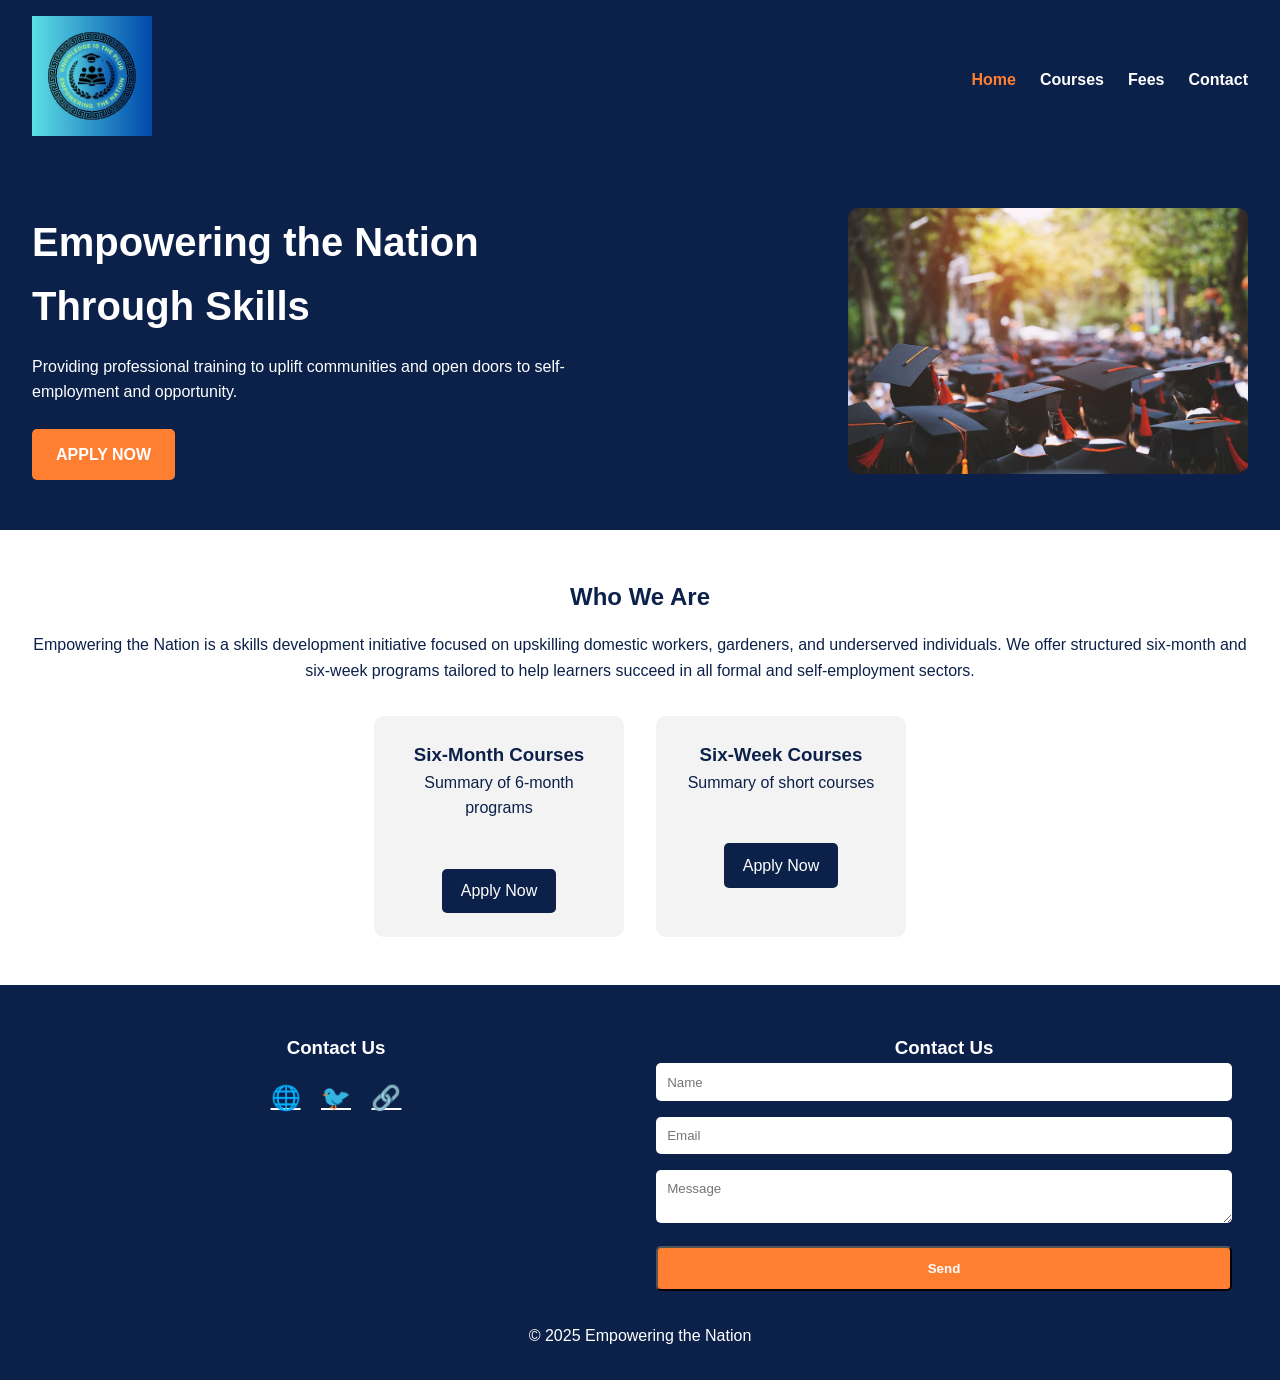
<file: Empowering the Nation/index.html>
<!DOCTYPE html>
<html lang="en">
<head>
  <meta charset="UTF-8" />
  <meta name="viewport" content="width=device-width, initial-scale=1.0" />
  <title>Empowering the Nation</title>
  <link rel="stylesheet" href="style.css" />
</head>
<body>
  <!-- Navbar -->
  <header>
    <nav class="navbar">
      <div class="Logo">
        <img src="logo.jpg" alt="logo" height="auto" width="120" />
      </div>
      <ul class="nav-links">
        <li><a href="index.html" class="active">Home</a></li>
        <li><a href="courses.html">Courses</a></li>
        <li><a href="fees.html">Fees</a></li>
        <li><a href="contact.html">Contact</a></li>
      </ul>
      <div class="menu-icon">&#9776;</div>
    </nav>
  </header>

  <!-- Hero Section -->
  <section class="hero">
    <div class="hero-text">
      <h1>Empowering the Nation Through Skills</h1>
      <p>
        Providing professional training to uplift communities and open doors
        to self-employment and opportunity.
      </p>
      <a href="apply.html" class="btn">APPLY NOW</a>
    </div>
    <div class="hero-image">
      <img src="Graduates.jpg" alt="Graduates" />
    </div>
  </section>

  <!-- About Section -->
  <section class="about">
    <h2>Who We Are</h2>
    <p>
      Empowering the Nation is a skills development initiative focused on
      upskilling domestic workers, gardeners, and underserved individuals. We
      offer structured six-month and six-week programs tailored to help
      learners succeed in all formal and self-employment sectors.
    </p>

    <div class="courses">
      <div class="course-card">
        <h3>Six-Month Courses</h3>
        <p>Summary of 6-month programs</p>
        <a href="apply.html?course=Six-Month Programs" class="btn-dark">Apply Now</a>
      </div>
      <div class="course-card">
        <h3>Six-Week Courses</h3>
        <p>Summary of short courses</p>
        <a href="apply.html?course=Six-Month Programs" class="btn-dark">Apply Now</a>
      </div>
    </div>
  </section>

  <!-- Contact Section -->
  <footer>
    <div class="footer-content">
      <div>
        <h3>Contact Us</h3>
        <div class="socials">
          <a href="contact.html">🌐</a>
          <a href="contact.html">🐦</a>
          <a href="contact.html">🔗</a>
        </div>
      </div>
      <div>
        <h3>Contact Us</h3>
        <form>
          <input type="text" placeholder="Name" required />
          <input type="email" placeholder="Email" required />
          <textarea placeholder="Message"></textarea>
          <button type="submit" class="btn">Send</button>
        </form>
      </div>
    </div>
    <p class="copyright">© 2025 Empowering the Nation</p>
  </footer>
</body>
</html>
</file>
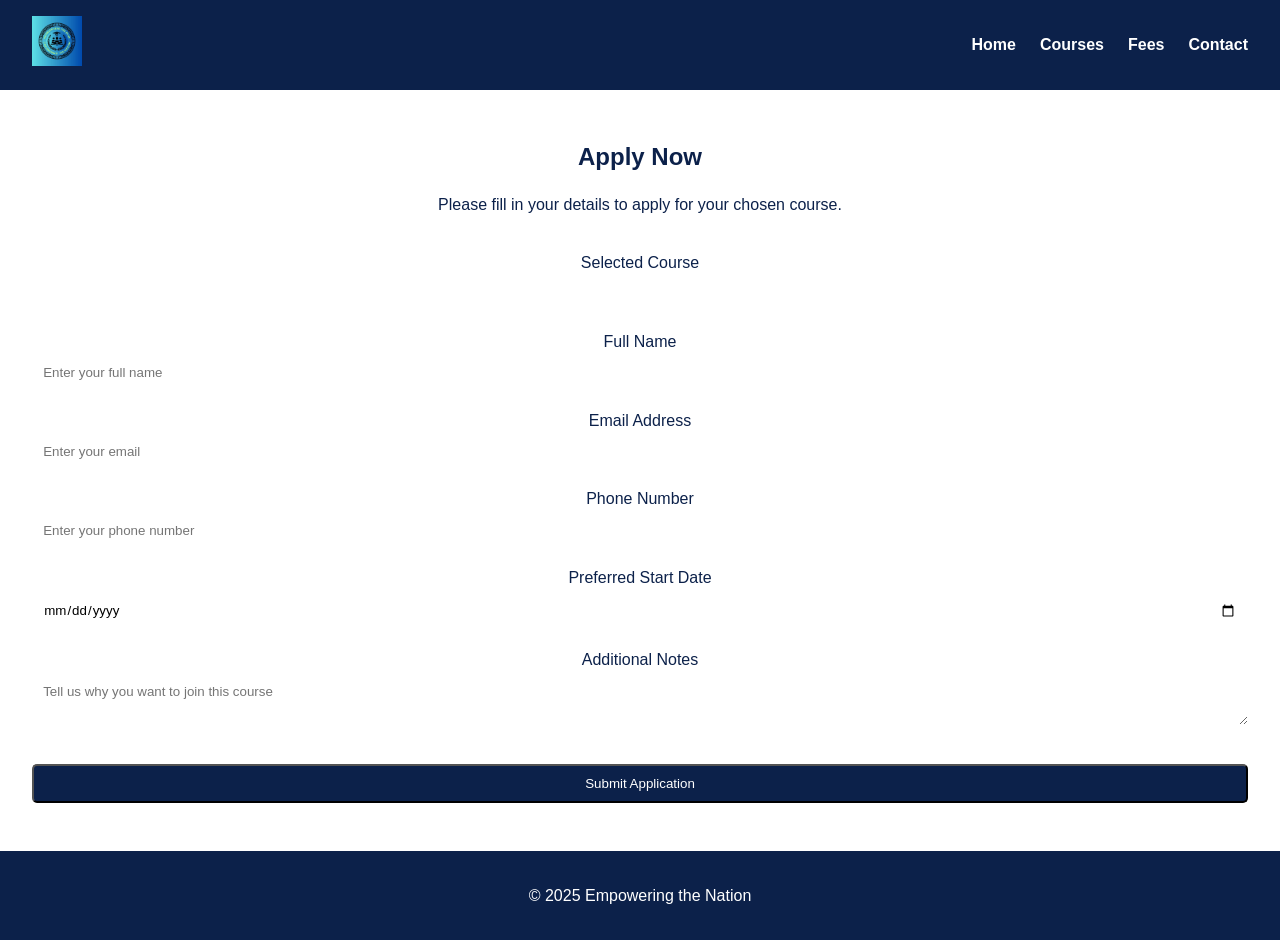
<file: Empowering the Nation/apply.html>
<!DOCTYPE html>
<html lang="en">
<head>
  <meta charset="UTF-8">
  <meta name="viewport" content="width=device-width, initial-scale=1.0">
  <title>Apply Now - Empowering the Nation</title>
  <link rel="stylesheet" href="style.css">
  <script>
    // Auto-fill course from URL
    window.onload = function () {
      const params = new URLSearchParams(window.location.search);
      document.getElementById("courseName").value = params.get("course") || "";
    }
  </script>
</head>
<body>
  <!-- Navbar -->
  <nav class="navbar">
    <div class="logo"><a href="index.html"><img src="logo.jpg" alt="Logo"></a></div>
    <ul class="nav-links">
      <li><a href="index.html">Home</a></li>
      <li><a href="courses.html">Courses</a></li>
      <li><a href="fees.html">Fees</a></li>
      <li><a href="contact.html">Contact</a></li>
    </ul>
  </nav>

  <!-- Application Form -->
  <section class="about">
    <h2>Apply Now</h2>
    <p>Please fill in your details to apply for your chosen course.</p>

    <form>
      <label>Selected Course</label>
      <input type="text" id="courseName" readonly>

      <label>Full Name</label>
      <input type="text" placeholder="Enter your full name" required>

      <label>Email Address</label>
      <input type="email" placeholder="Enter your email" required>

      <label>Phone Number</label>
      <input type="tel" placeholder="Enter your phone number" required>

      <label>Preferred Start Date</label>
      <input type="date" required>

      <label>Additional Notes</label>
      <textarea placeholder="Tell us why you want to join this course"></textarea>

      <button type="submit" class="btn-dark">Submit Application</button>
    </form>
  </section>

  <!-- Footer -->
  <footer>
    <p>&copy; 2025 Empowering the Nation</p>
  </footer>
</body>
</html>
</file>
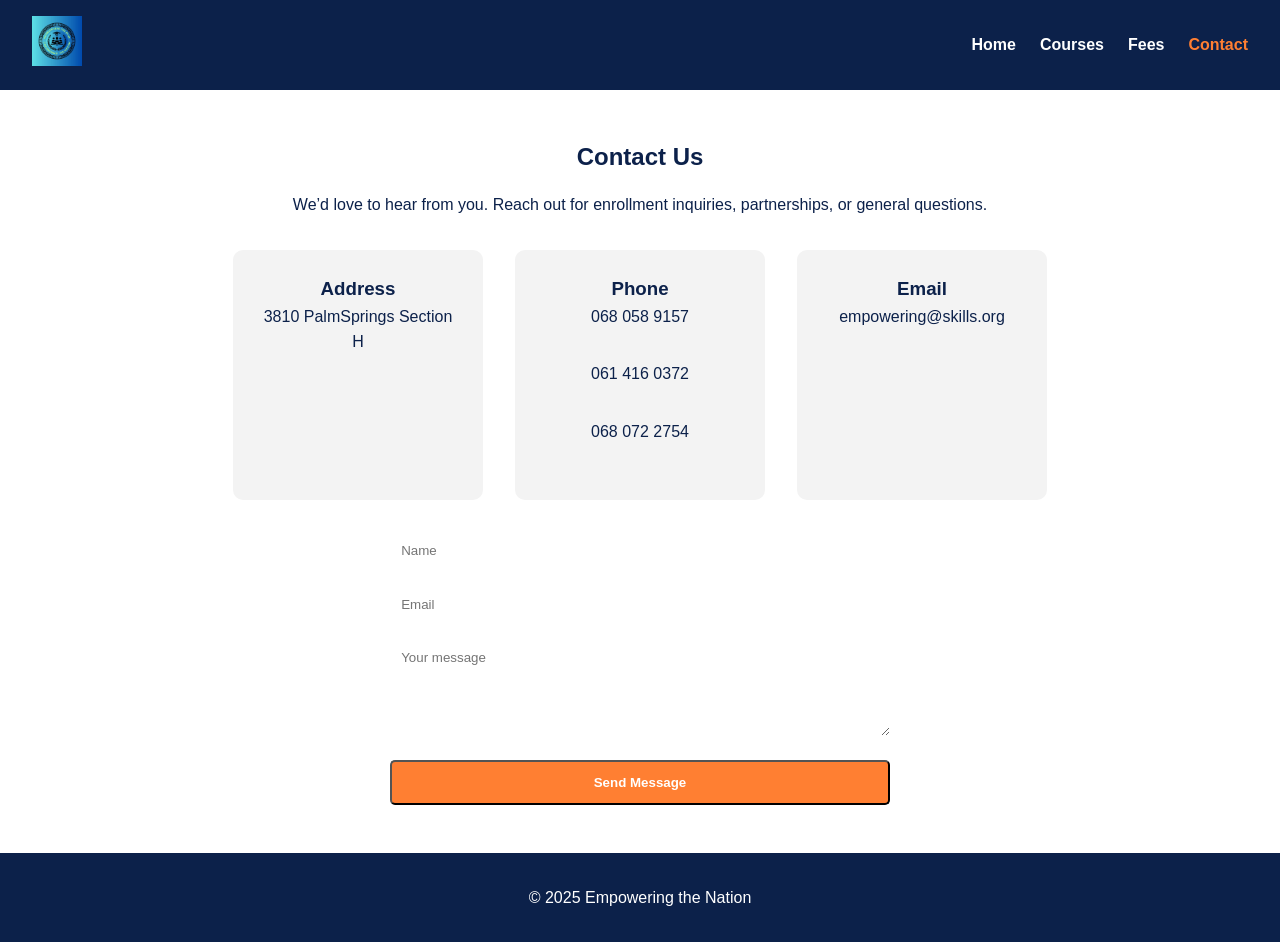
<file: Empowering the Nation/contact.html>
<!DOCTYPE html>
<html lang="en">
<head>
  <meta charset="UTF-8" />
  <meta name="viewport" content="width=device-width, initial-scale=1.0" />
  <title>Contact - Empowering the Nation</title>
  <link rel="stylesheet" href="style.css" />
</head>
<body>
  <!-- Navbar -->
  <header>
    <nav class="navbar">
      <div class="logo">
        <img src="logo.jpg" alt="Logo" />
      </div>
      <ul class="nav-links">
        <li><a href="index.html">Home</a></li>
        <li><a href="courses.html">Courses</a></li>
        <li><a href="fees.html">Fees</a></li>
        <li><a href="contact.html" class="active">Contact</a></li>
      </ul>
    </nav>
  </header>

  <!-- Contact Section -->
  <section class="about">
    <h2>Contact Us</h2>
    <p>
      We’d love to hear from you. Reach out for enrollment inquiries,
      partnerships, or general questions.
    </p>

    <div class="courses">
      <div class="course-card">
        <h3>Address</h3>
        <p>3810 PalmSprings Section H</p>
      </div>
      <div class="course-card">
        <h3>Phone</h3>
        <p>068 058 9157</p>
        <p>061 416 0372</p>
        <p>068 072 2754</p>
      </div>
      <div class="course-card">
        <h3>Email</h3>
        <p>empowering@skills.org</p>
      </div>
    </div>

    <form style="margin-top: 2rem; max-width: 500px; margin-left: auto; margin-right: auto;">
      <input type="text" placeholder="Name" required />
      <input type="email" placeholder="Email" required />
      <textarea placeholder="Your message" rows="5"></textarea>
      <button type="submit" class="btn">Send Message</button>
    </form>
  </section>

  <footer>
    <p class="copyright">© 2025 Empowering the Nation</p>
  </footer>
</body>
</html>
</file>
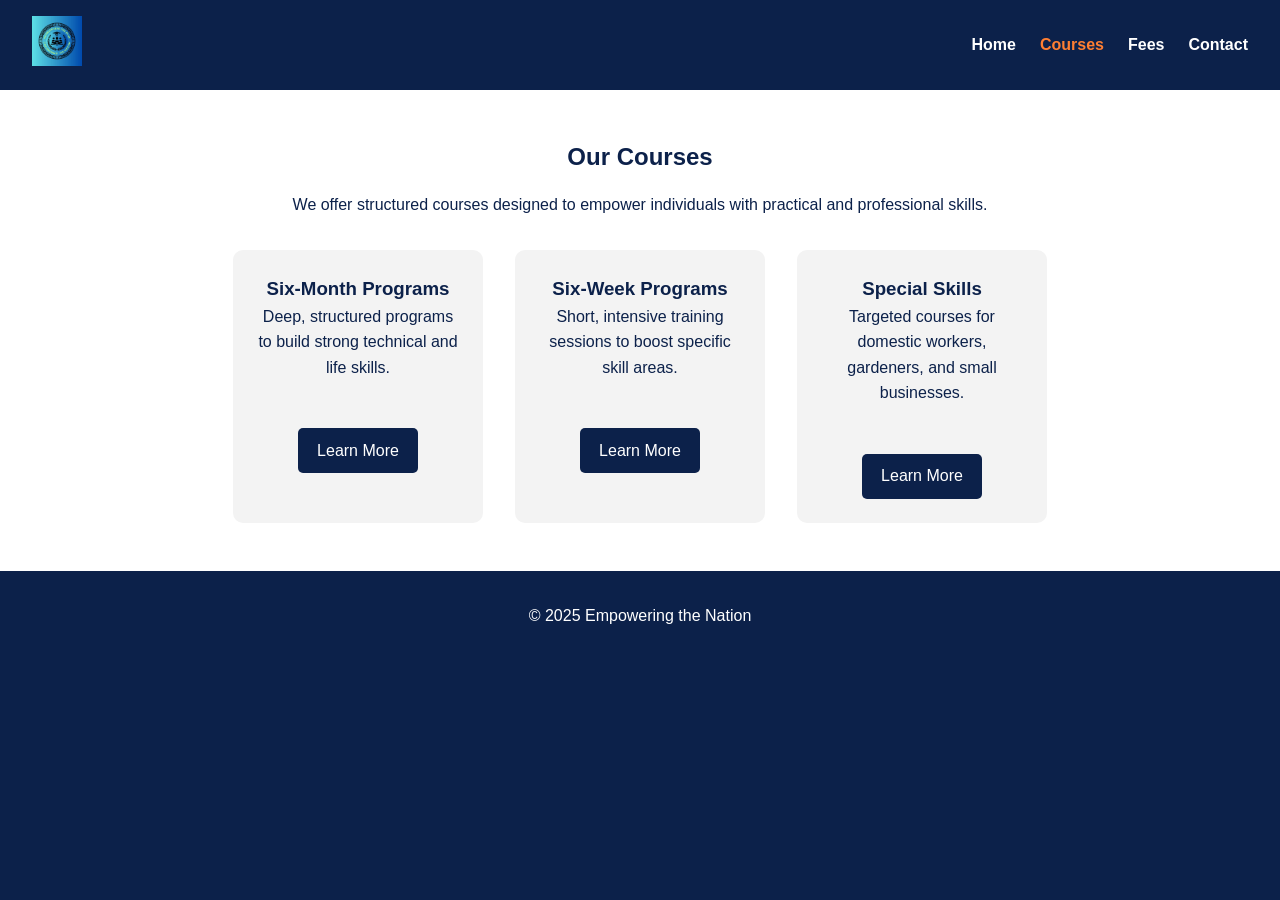
<file: Empowering the Nation/courses.html>
<!DOCTYPE html>
<html lang="en">
<head>
  <meta charset="UTF-8" />
  <meta name="viewport" content="width=device-width, initial-scale=1.0" />
  <title>Courses - Empowering the Nation</title>
  <link rel="stylesheet" href="style.css" />
</head>
<body>
  <!-- Navbar -->
  <header>
    <nav class="navbar">
      <div class="logo">
        <img src="logo.jpg" alt="Logo" />
      </div>
      <ul class="nav-links">
        <li><a href="index.html">Home</a></li>
        <li><a href="courses.html" class="active">Courses</a></li>
        <li><a href="fees.html">Fees</a></li>
        <li><a href="contact.html">Contact</a></li>
      </ul>
    </nav>
  </header>

  <!-- Courses Section -->
  <section class="about">
    <h2>Our Courses</h2>
    <p>
      We offer structured courses designed to empower individuals with
      practical and professional skills.
    </p>
    <div class="courses">
      <div class="course-card">
        <h3>Six-Month Programs</h3>
        <p>Deep, structured programs to build strong technical and life skills.</p>
        <a href="sixmonth.html" class="btn-dark">Learn More</a>
      </div>
      <div class="course-card">
        <h3>Six-Week Programs</h3>
        <p>Short, intensive training sessions to boost specific skill areas.</p>
        <a href="sixweek.html" class="btn-dark">Learn More</a>
      </div>
      <div class="course-card">
        <h3>Special Skills</h3>
        <p>Targeted courses for domestic workers, gardeners, and small businesses.</p>
        <a href="specialskills.html" class="btn-dark">Learn More</a>
      </div>
    </div>
  </section>

  <footer>
    <p class="copyright">© 2025 Empowering the Nation</p>
  </footer>
</body>
</html>
</file>
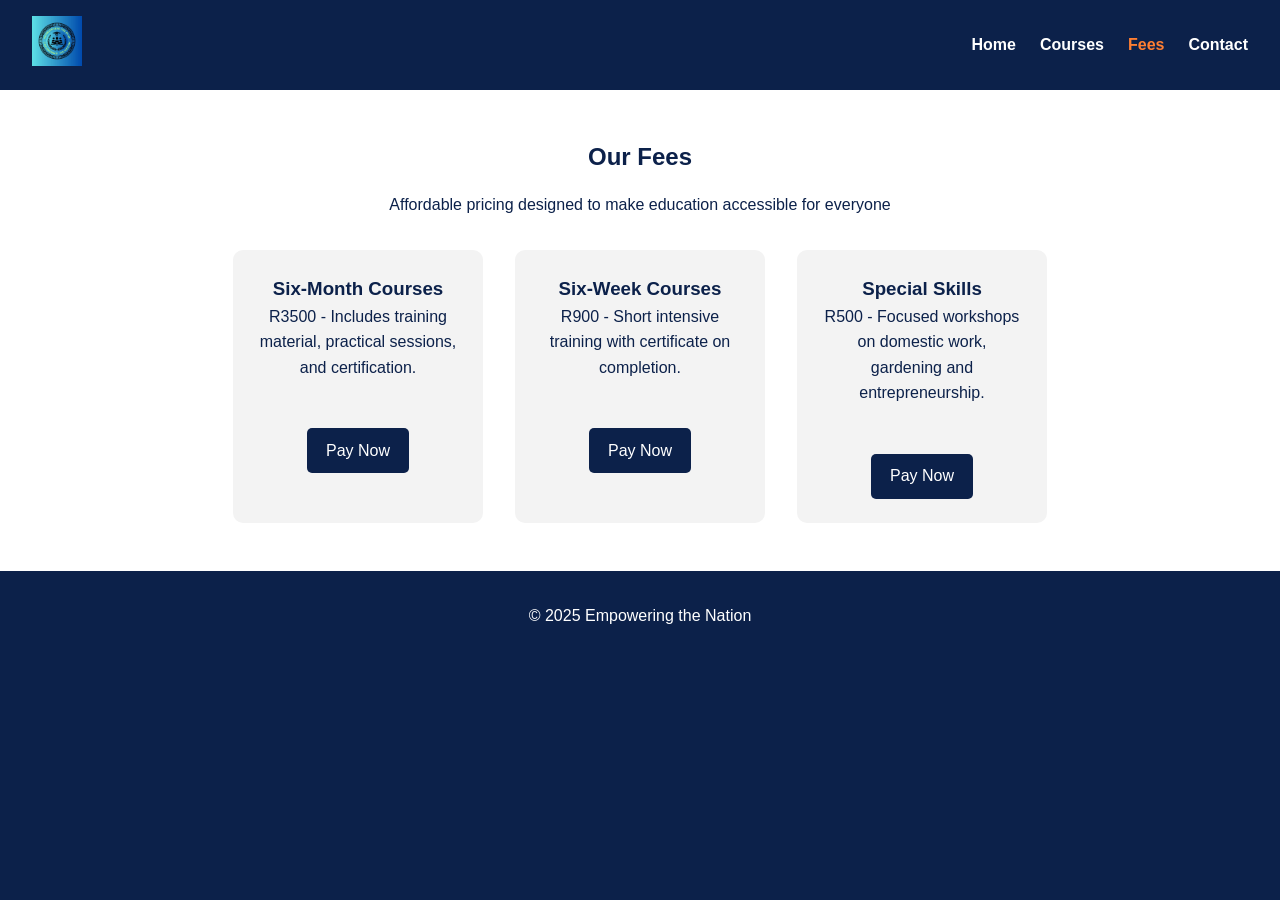
<file: Empowering the Nation/fees.html>
<!DOCTYPE html>
<html lang="en">
<head>
  <meta charset="UTF-8" />
  <meta name="viewport" content="width=device-width, initial-scale=1.0" />
  <title>Fees - Empowering the Nation</title>
  <link rel="stylesheet" href="style.css" />
</head>
<body>
  <!-- Navbar -->
  <header>
    <nav class="navbar">
      <div class="logo">
        <img src="logo.jpg" alt="Logo" />
      </div>
      <ul class="nav-links">
        <li><a href="index.html">Home</a></li>
        <li><a href="courses.html">Courses</a></li>
        <li><a href="fees.html" class="active">Fees</a></li>
        <li><a href="contact.html">Contact</a></li>
      </ul>
    </nav>
  </header>

  <!-- Fees Section -->
  <section class="about">
    <h2>Our Fees</h2>
    <p>Affordable pricing designed to make education accessible for everyone</p>
  
    <div class="courses">
      <div class="course-card">
        <h3>Six-Month Courses</h3>
        <p>R3500 - Includes training material, practical sessions, and certification.</p>
        <a href="payment.html?course=Six-Month Courses&amount=3500" class="btn-dark">Pay Now</a>
      </div>
  
      <div class="course-card">
        <h3>Six-Week Courses</h3>
        <p>R900 - Short intensive training with certificate on completion.</p>
        <a href="payment.html?course=Six-Week Courses&amount=900" class="btn-dark">Pay Now</a>
      </div>
  
      <div class="course-card">
        <h3>Special Skills</h3>
        <p>R500 - Focused workshops on domestic work, gardening and entrepreneurship.</p>
        <a href="payment.html?course=Special Skills&amount=500" class="btn-dark">Pay Now</a>
      </div>
    </div>
  </section>
  <footer>
    <p class="copyright">© 2025 Empowering the Nation</p>
  </footer>
</body>
</html>
</file>
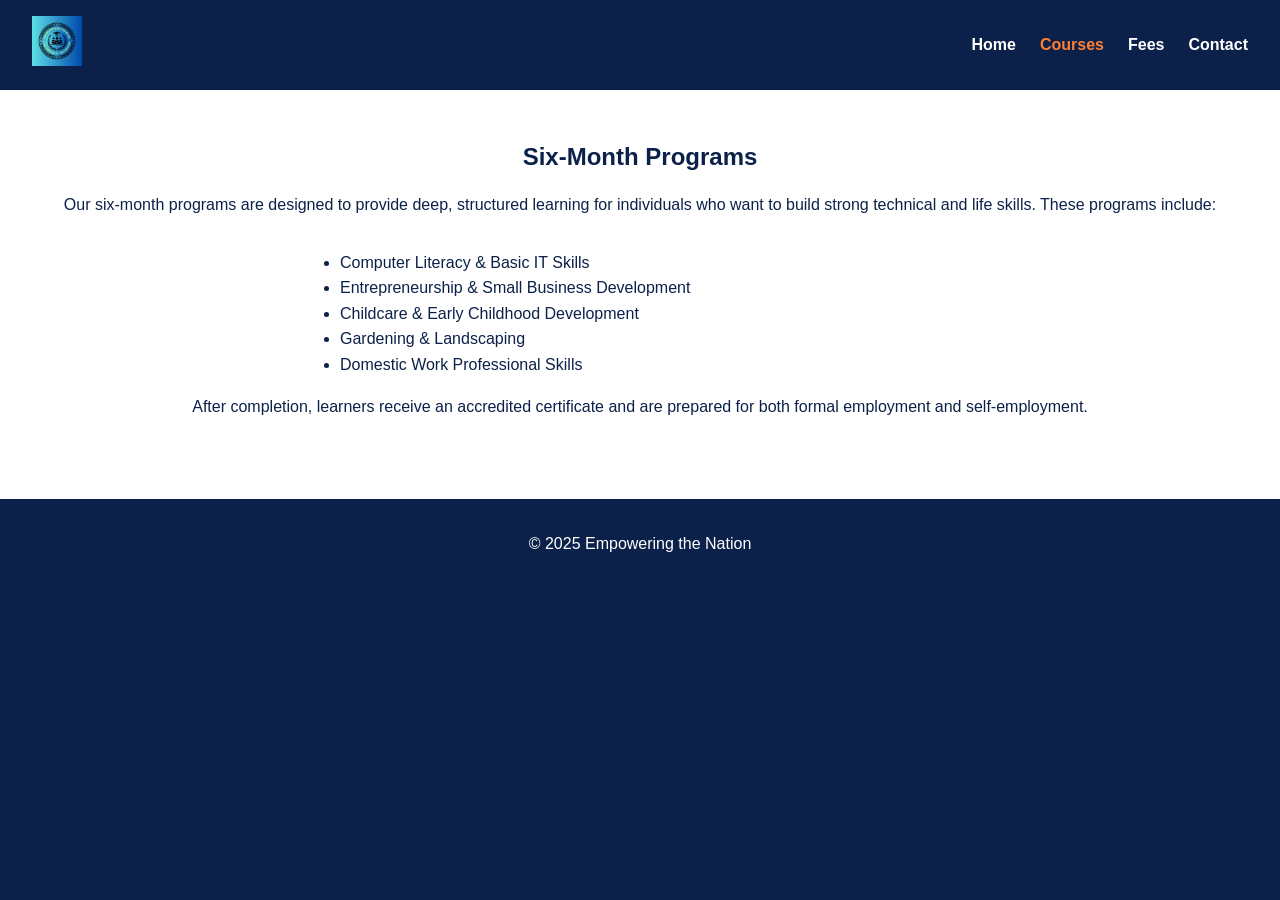
<file: Empowering the Nation/sixmonth.html>
<!DOCTYPE html>
<html lang="en">
<head>
  <meta charset="UTF-8" />
  <meta name="viewport" content="width=device-width, initial-scale=1.0" />
  <title>Six-Month Programs</title>
  <link rel="stylesheet" href="style.css" />
</head>
<body>
  <!-- Navbar -->
  <header>
    <nav class="navbar">
      <div class="logo">
        <img src="logo.jpg" alt="Logo" />
      </div>
      <ul class="nav-links">
        <li><a href="index.html">Home</a></li>
        <li><a href="courses.html" class="active">Courses</a></li>
        <li><a href="fees.html">Fees</a></li>
        <li><a href="contact.html">Contact</a></li>
      </ul>
    </nav>
  </header>

  <!-- Content -->
  <section class="about">
    <h2>Six-Month Programs</h2>
    <p>
      Our six-month programs are designed to provide deep, structured learning
      for individuals who want to build strong technical and life skills.  
      These programs include:  
    </p>
    <ul style="text-align: left; max-width: 600px; margin: 1rem auto;">
      <li>Computer Literacy & Basic IT Skills</li>
      <li>Entrepreneurship & Small Business Development</li>
      <li>Childcare & Early Childhood Development</li>
      <li>Gardening & Landscaping</li>
      <li>Domestic Work Professional Skills</li>
    </ul>
    <p>
      After completion, learners receive an accredited certificate and are 
      prepared for both formal employment and self-employment.
    </p>
  </section>

  <footer>
    <p>© 2025 Empowering the Nation</p>
  </footer>
</body>
</html>
</file>
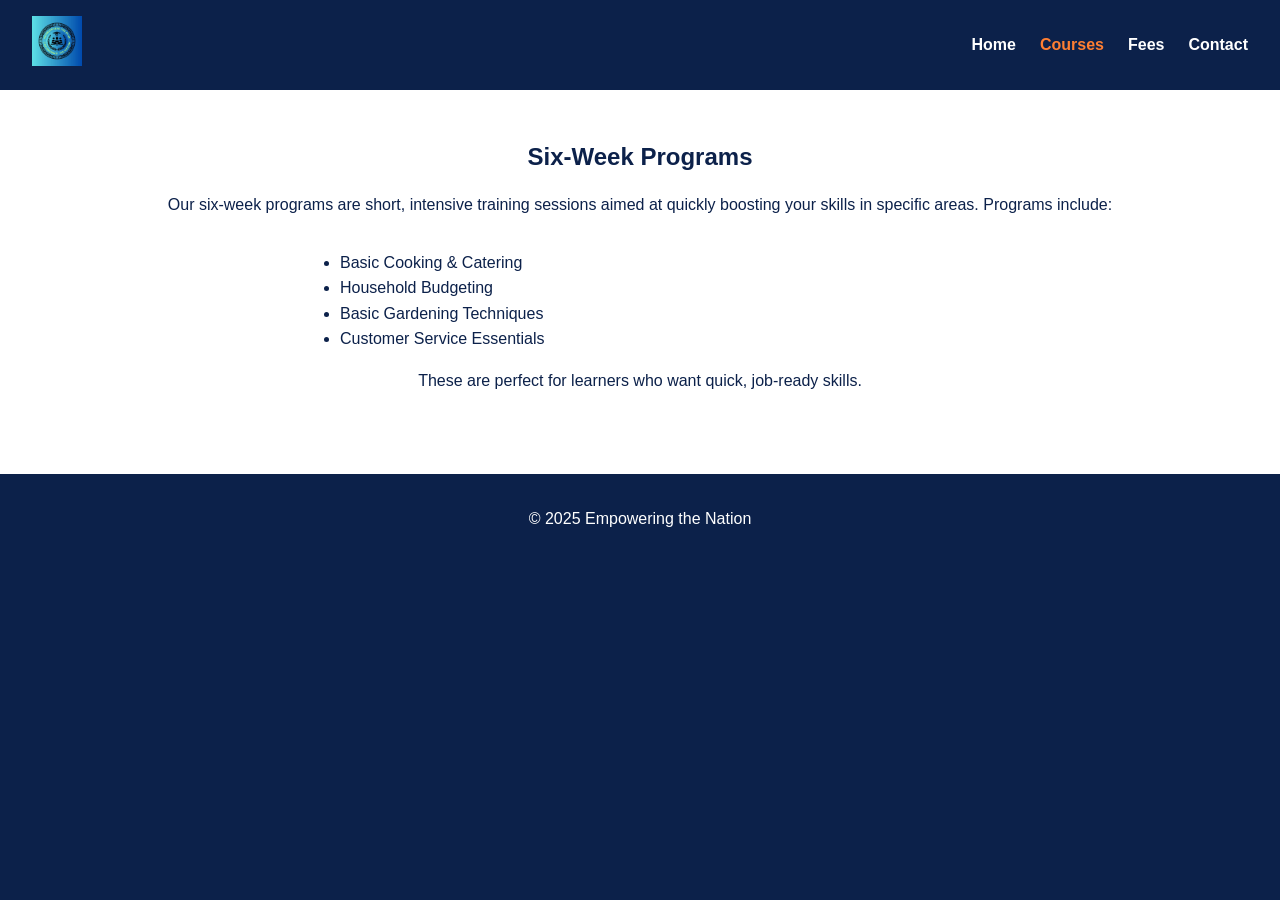
<file: Empowering the Nation/sixweek.html>
<!DOCTYPE html>
<html lang="en">
<head>
  <meta charset="UTF-8" />
  <meta name="viewport" content="width=device-width, initial-scale=1.0" />
  <title>Six-Week Programs</title>
  <link rel="stylesheet" href="style.css" />
</head>
<body>
  <header>
    <nav class="navbar">
      <div class="logo">
        <img src="logo.jpg" alt="Logo" />
      </div>
      <ul class="nav-links">
        <li><a href="index.html">Home</a></li>
        <li><a href="courses.html" class="active">Courses</a></li>
        <li><a href="fees.html">Fees</a></li>
        <li><a href="contact.html">Contact</a></li>
      </ul>
    </nav>
  </header>

  <section class="about">
    <h2>Six-Week Programs</h2>
    <p>
      Our six-week programs are short, intensive training sessions aimed at 
      quickly boosting your skills in specific areas.  
      Programs include:
    </p>
    <ul style="text-align: left; max-width: 600px; margin: 1rem auto;">
      <li>Basic Cooking & Catering</li>
      <li>Household Budgeting</li>
      <li>Basic Gardening Techniques</li>
      <li>Customer Service Essentials</li>
    </ul>
    <p>
      These are perfect for learners who want quick, job-ready skills.
    </p>
  </section>

  <footer>
    <p>© 2025 Empowering the Nation</p>
  </footer>
</body>
</html>
</file>
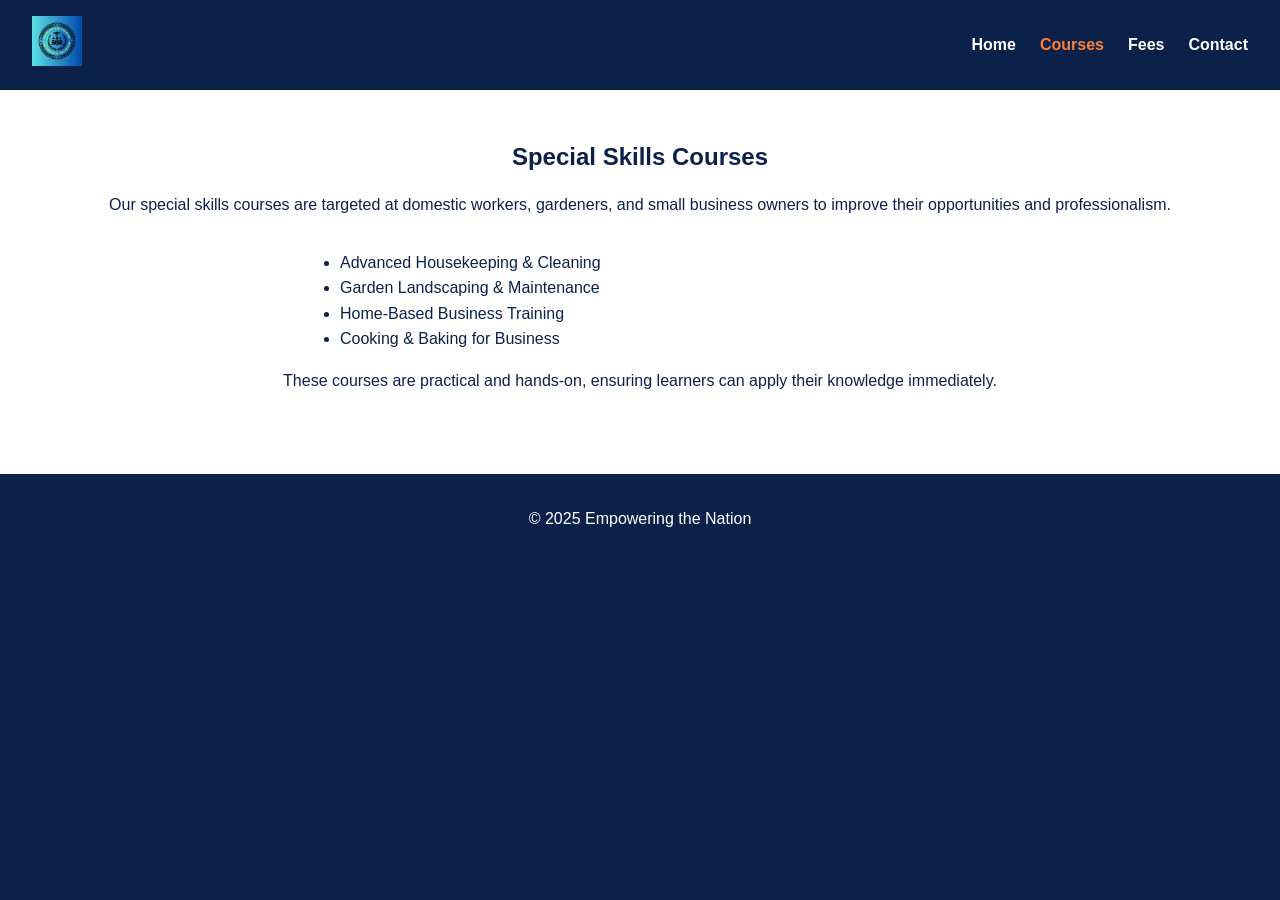
<file: Empowering the Nation/specialskills.html>
<!DOCTYPE html>
<html lang="en">
<head>
  <meta charset="UTF-8" />
  <meta name="viewport" content="width=device-width, initial-scale=1.0" />
  <title>Special Skills Courses</title>
  <link rel="stylesheet" href="style.css" />
</head>
<body>
  <header>
    <nav class="navbar">
      <div class="logo">
        <img src="logo.jpg" alt="Logo" />
      </div>
      <ul class="nav-links">
        <li><a href="index.html">Home</a></li>
        <li><a href="courses.html" class="active">Courses</a></li>
        <li><a href="fees.html">Fees</a></li>
        <li><a href="contact.html">Contact</a></li>
      </ul>
    </nav>
  </header>

  <section class="about">
    <h2>Special Skills Courses</h2>
    <p>
      Our special skills courses are targeted at domestic workers, gardeners, 
      and small business owners to improve their opportunities and 
      professionalism.  
    </p>
    <ul style="text-align: left; max-width: 600px; margin: 1rem auto;">
      <li>Advanced Housekeeping & Cleaning</li>
      <li>Garden Landscaping & Maintenance</li>
      <li>Home-Based Business Training</li>
      <li>Cooking & Baking for Business</li>
    </ul>
    <p>
      These courses are practical and hands-on, ensuring learners can apply 
      their knowledge immediately.
    </p>
  </section>

  <footer>
    <p>© 2025 Empowering the Nation</p>
  </footer>
</body>
</html>
</file>
<file: Empowering the Nation/style.css>
/* General Styles */
* {
    margin: 0;
    padding: 0;
    box-sizing: border-box;
    font-family: Arial, sans-serif;
  }
  
  body {
    background-color: #0c214a;
    color: #fff;
    line-height: 1.6;
  }
  
  /* Navbar */
  .navbar {
    display: flex;
    justify-content: space-between;
    align-items: center;
    padding: 1rem 2rem;
  }
  
  .logo img {
    height: 50px;
  }
  
  .nav-links {
    display: flex;
    list-style: none;
  }
  
  .nav-links li {
    margin-left: 1.5rem;
  }
  
  .nav-links a {
    text-decoration: none;
    color: white;
    font-weight: bold;
  }
  
  .menu-icon {
    display: none;
    font-size: 1.8rem;
    cursor: pointer;
  }
  
  /* Hero Section */
  .hero {
    display: flex;
    justify-content: space-between;
    align-items: center;
    padding: 3rem 2rem;
  }
  
  .hero-text {
    max-width: 50%;
  }
  
  .hero-text h1 {
    font-size: 2.5rem;
    margin-bottom: 1rem;
  }
  
  .hero-text p {
    margin-bottom: 1.5rem;
  }
  
  .btn {
    display: inline-block;
    padding: 0.8rem 1.5rem;
    background: #ff7f32;
    color: white;
    text-decoration: none;
    border-radius: 5px;
    font-weight: bold;
  }
  
  .hero-image img {
    max-width: 400px;
    border-radius: 10px;
  }
  
  /* About Section */
  .about {
    padding: 3rem 2rem;
    background: #fff;
    color: #0c214a;
    text-align: center;
  }
  
  .about h2 {
    margin-bottom: 1rem;
  }
  
  .about p {
    margin-bottom: 2rem;
  }
  
  .courses {
    display: flex;
    justify-content: center;
    gap: 2rem;
  }
  
  .course-card {
    background: #f3f3f3;
    padding: 1.5rem;
    border-radius: 10px;
    width: 250px;
    text-align: center;
  }
  
  .btn-dark {
    display: inline-block;
    margin-top: 1rem;
    padding: 0.6rem 1.2rem;
    background: #0c214a;
    color: white;
    text-decoration: none;
    border-radius: 5px;
  }
  
  /* Footer */
  footer {
    background: #0c214a;
    padding: 2rem;
    text-align: center;
  }
  
  .footer-content {
    display: flex;
    justify-content: space-between;
    flex-wrap: wrap;
    margin-bottom: 1rem;
  }
  
  .footer-content div {
    flex: 1;
    margin: 1rem;
  }
  
  form input,
  form textarea {
    width: 100%;
    margin-bottom: 1rem;
    padding: 0.7rem;
    border-radius: 5px;
    border: none;
  }
  
  form button {
    width: 100%;
  }
  
  .socials a {
    margin: 0 0.5rem;
    font-size: 1.5rem;
    color: white;
  }
  .nav-links a.active {
    color: #ff7f32;
  }
</file>
